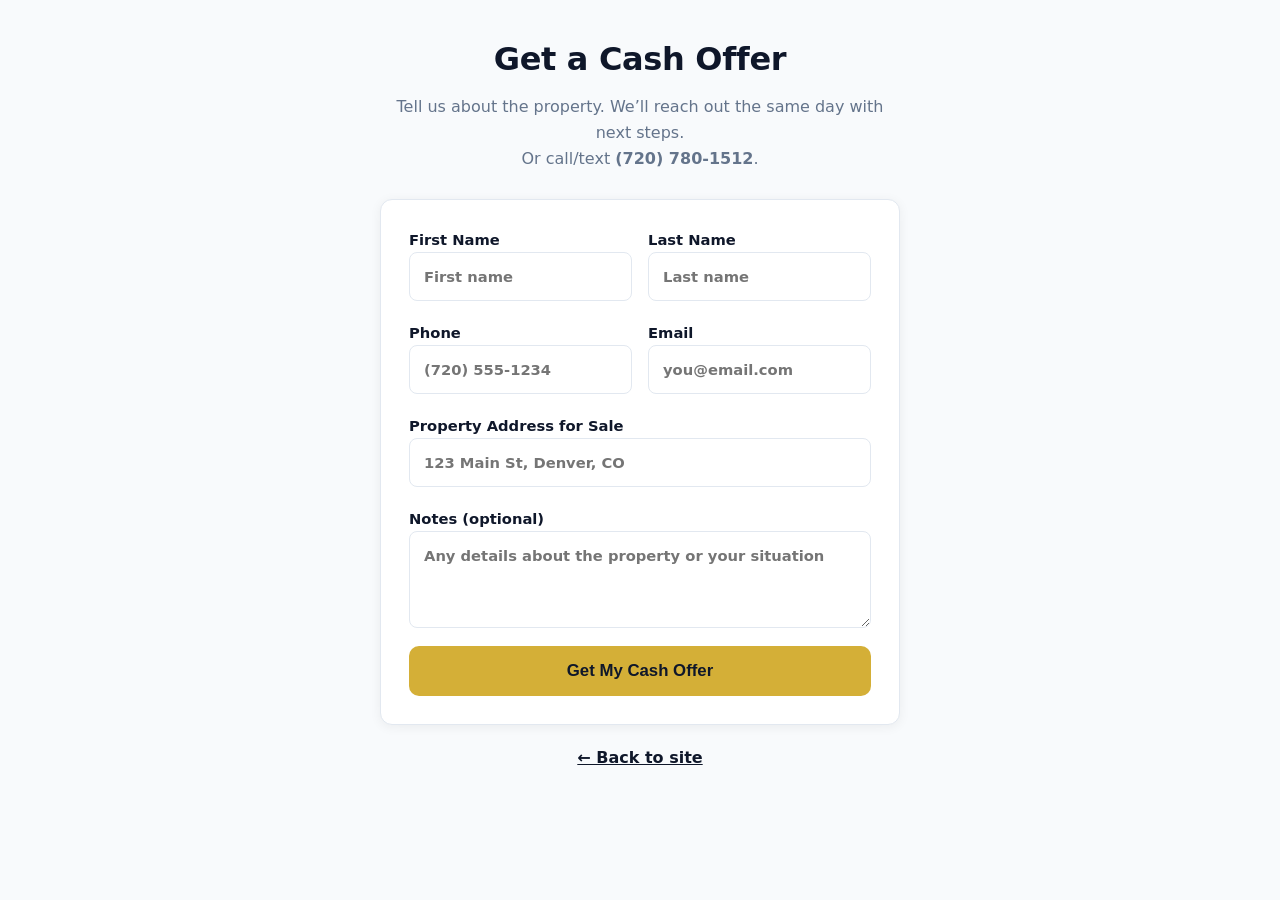
<file: contact.html>
<!DOCTYPE html>
<html lang="en-US">
<head>
<meta charset="UTF-8">
<meta name="viewport" content="width=device-width, initial-scale=1, viewport-fit=cover">
<title>Get a Cash Offer | Nexus Management Solutions</title>
<meta name="description" content="Request a no-obligation cash offer for your Colorado house. Fill out the form with your name, phone, email, and property address.">
<link rel="stylesheet" href="/styles.css">
<style>
body{background:#f8fafc}
.lead-page{max-width:560px;margin:40px auto;padding:0 20px}
.lead-page h1{text-align:center;margin-bottom:8px}
.lead-page p.intro{text-align:center;color:#64748b;margin-bottom:28px}
.lead-form{background:#fff;padding:28px;border-radius:12px;border:1px solid #e2e8f0;box-shadow:0 2px 12px rgba(0,0,0,.06)}
.form-grid{display:grid;gap:16px}
.lead-form label{display:block;font-weight:600;font-size:.92rem;margin-bottom:4px}
.lead-form input,.lead-form textarea{width:100%;padding:12px 14px;border:1px solid #e2e8f0;border-radius:8px;font:inherit;background:#fff}
.lead-form input:focus,.lead-form textarea:focus{outline:2px solid #d4af37;outline-offset:1px;border-color:#d4af37}
.full{grid-column:1/-1}
.btn{display:inline-flex;align-items:center;justify-content:center;min-height:50px;padding:0 24px;border-radius:10px;font-weight:800;text-decoration:none;border:none;cursor:pointer;width:100%;margin-top:8px;background:#d4af37;color:#0f172a;font-size:1.05rem}
.back{text-align:center;margin-top:20px}
.back a{color:#0f172a;font-weight:600}
@media (min-width:640px){.form-grid{grid-template-columns:1fr 1fr}.full{grid-column:1/-1}}
</style>
</head>
<body>
<div class="lead-page">
<h1>Get a Cash Offer</h1>
<p class="intro">Tell us about the property. We’ll reach out the same day with next steps.<br>Or call/text <strong>(720) 780-1512</strong>.</p>
<form action="https://formsubmit.co/chrisinvestor05@gmail.com" method="POST" class="lead-form">
  <input type="hidden" name="_subject" value="New Lead from Nexus Website">
  <input type="hidden" name="_captcha" value="false">
  <input type="hidden" name="_next" value="https://nexus-leads-chrisinvestor05-9546s-projects.vercel.app/?submitted=1">
  <div class="form-grid">
    <label>First Name<input type="text" name="first_name" required placeholder="First name"></label>
    <label>Last Name<input type="text" name="last_name" required placeholder="Last name"></label>
    <label>Phone<input type="tel" name="phone" required placeholder="(720) 555-1234"></label>
    <label>Email<input type="email" name="email" required placeholder="you@email.com"></label>
    <label class="full">Property Address for Sale<input type="text" name="address" required placeholder="123 Main St, Denver, CO"></label>
    <label class="full">Notes (optional)<textarea name="notes" rows="3" placeholder="Any details about the property or your situation"></textarea></label>
  </div>
  <button type="submit" class="btn">Get My Cash Offer</button>
</form>
<p class="back"><a href="/">← Back to site</a></p>
</div>
</body>
</html>
</file>
<file: styles.css>
:root{--navy:#0f172a;--navy2:#1e293b;--gold:#d4af37;--gold2:#c9a227;--bg:#f8fafc;--line:#e2e8f0;--mute:#64748b;--r:12px}
*{box-sizing:border-box}html{scroll-behavior:smooth}
body{margin:0;font:16px/1.6 system-ui,-apple-system,"Segoe UI",Roboto,Arial,sans-serif;color:var(--navy);background:#fff}
img{max-width:100%;height:auto;display:block}a{color:inherit}
h1,h2,h3,h4{line-height:1.2;margin:0 0 .5em;letter-spacing:-.01em}
h2{font-size:clamp(1.5rem,2.6vw,2.1rem)}h3{font-size:1.1rem}
.wrap{max-width:1140px;margin:0 auto;padding:0 20px}.narrow{max-width:760px}
.skip{position:absolute;left:-999px}.skip:focus{left:8px;top:8px;background:#fff;padding:8px;z-index:99}
.topbar{position:sticky;top:0;z-index:50;background:var(--navy);border-bottom:2px solid var(--gold)}
.bar{display:flex;align-items:center;gap:24px;height:64px}
.brand img{height:40px;width:auto}
nav{display:flex;gap:22px;margin-left:auto}nav a{color:#cbd5e1;text-decoration:none;font-size:.92rem;font-weight:500}nav a:hover{color:var(--gold)}
.phone{color:var(--gold);font-weight:800;text-decoration:none;white-space:nowrap;margin-left:auto}nav+.phone{margin-left:0}
.hero{position:relative;color:#fff;background:linear-gradient(100deg,rgba(15,23,42,.96) 0%,rgba(15,23,42,.86) 45%,rgba(15,23,42,.45) 100%),url(/img/hero.jpg) center/cover;padding:88px 0 80px}
.hero-in{max-width:1140px}.hero h1{font-size:clamp(2rem,4.4vw,3.2rem);max-width:20ch;font-weight:800}
.lede{font-size:1.15rem;color:#e2e8f0;max-width:60ch;margin:0 0 28px}
.rating{display:inline-block;background:rgba(212,175,55,.14);border:1px solid rgba(212,175,55,.5);border-radius:99px;padding:4px 14px;font-size:.88rem;margin:0 0 18px}
.stars{color:var(--gold);letter-spacing:2px}
.cta-row{display:flex;flex-wrap:wrap;gap:12px;margin:8px 0}
.btn{display:inline-flex;align-items:center;justify-content:center;min-height:50px;padding:0 24px;border-radius:10px;font-weight:800;text-decoration:none;transition:transform .15s}
.btn:hover{transform:translateY(-1px)}.btn-gold{background:var(--gold);color:var(--navy)}
.btn-ghost{border:2px solid var(--gold);color:var(--gold)}.sec:not(.alt) .btn-ghost,.alt .btn-ghost{color:var(--navy)}
.trust{list-style:none;display:flex;flex-wrap:wrap;gap:8px 22px;padding:0;margin:22px 0 0;font-size:.92rem;color:#cbd5e1}
.trust li:before{content:"\2713  ";color:var(--gold);font-weight:800}
.callout{background:var(--gold);padding:40px 0}.callout h2{margin-bottom:.3em}.callout p{max-width:70ch;margin:0 0 16px}
.chips{list-style:none;padding:0;margin:0;display:flex;flex-wrap:wrap;gap:8px}
.chips li{background:var(--navy);color:#fff;border-radius:99px;padding:6px 14px;font-size:.88rem;font-weight:600}
.sec{padding:72px 0}.alt{background:var(--bg);border-block:1px solid var(--line)}
.sub{color:var(--mute);margin:-4px 0 28px;max-width:65ch}
.gallery{display:grid;grid-template-columns:repeat(4,1fr);gap:14px}
.gallery figure{margin:0;border-radius:var(--r);overflow:hidden;background:#fff;border:1px solid var(--line)}
.gallery figure:first-child{grid-column:span 2;grid-row:span 2}.gallery figure:nth-child(n+6){grid-column:span 2}.gallery figure:nth-child(n+6) img{aspect-ratio:16/9}
.gallery img{aspect-ratio:4/3;object-fit:cover;width:100%}.gallery figure:first-child img{height:calc(100% - 58px);aspect-ratio:auto}
figcaption{padding:8px 12px;font-size:.85rem;display:flex;flex-direction:column}figcaption span{font-size:.7rem;color:var(--mute)}
.steps{list-style:none;padding:0;margin:0 0 28px;display:grid;grid-template-columns:repeat(3,1fr);gap:18px}
.steps li{background:#fff;border:1px solid var(--line);border-radius:var(--r);padding:24px}
.num{display:inline-grid;place-items:center;width:38px;height:38px;border-radius:50%;background:var(--navy);color:var(--gold);font-weight:800;margin-bottom:12px}
.steps p,.card p{margin:0;color:#334155}
.grid{display:grid;grid-template-columns:repeat(3,1fr);gap:16px}
.card{background:#fff;border:1px solid var(--line);border-left:4px solid var(--gold);border-radius:var(--r);padding:20px 22px}
.score{font-size:1.1rem;margin:-6px 0 24px}.score strong{font-size:2rem}
.reviews{display:grid;grid-template-columns:repeat(4,1fr);gap:16px}
.review{margin:0;background:var(--navy);color:#e2e8f0;border-radius:var(--r);padding:22px}
.review p{margin:.4em 0 1em;color:#fff}.review footer{font-size:.85rem;color:var(--gold)}
.about{display:grid;grid-template-columns:96px 1fr;gap:28px;align-items:start}.about p{max-width:72ch}
.post .meta,.meta{color:var(--mute);font-size:.88rem}.post h3 a{text-decoration:none}.more{font-weight:700;color:var(--gold2)}
details{border-bottom:1px solid var(--line);padding:14px 0}summary{cursor:pointer;list-style:none}summary h3{display:inline;font-size:1.05rem}
summary::after{content:"+";float:right;color:var(--gold2);font-weight:800}details[open] summary::after{content:"\2212"}details p{margin:.6em 0 0;color:#334155}
.final{background:var(--navy);color:#fff;text-align:center;padding:64px 0}.final .cta-row{justify-content:center}.final p{color:#cbd5e1}
.foot{background:#0b1222;color:#94a3b8;padding:36px 0 40px;font-size:.92rem}.foot a{color:var(--gold)}.foot img{height:32px;width:auto;margin-bottom:10px}.small{font-size:.78rem}
.prose h1{font-size:clamp(1.8rem,4vw,2.6rem)}.prose h2{font-size:1.5rem;margin-top:1.4em}.prose a{color:var(--gold2)}.prose .btn{color:var(--navy)}
@media (max-width:960px){nav{display:none}.gallery{grid-template-columns:repeat(2,1fr)}.grid,.reviews{grid-template-columns:repeat(2,1fr)}.steps{grid-template-columns:1fr}}
@media (max-width:600px){.sec{padding:52px 0}.gallery,.grid,.reviews{grid-template-columns:1fr}.gallery figure:first-child,.gallery figure:nth-child(n+6){grid-column:auto;grid-row:auto}.gallery figure:first-child img{height:auto;aspect-ratio:4/3}.about{grid-template-columns:1fr}.about-mark{width:64px}.hero{padding:56px 0 52px}.btn{width:100%}}

/* Lead form */
.lead-form{max-width:560px;margin:24px auto 0}
.form-grid{display:grid;gap:16px}
.lead-form label{display:block;font-weight:600;font-size:.92rem;margin-bottom:4px}
.lead-form input,.lead-form textarea{width:100%;padding:12px 14px;border:1px solid var(--line);border-radius:8px;font:inherit;background:#fff}
.lead-form input:focus,.lead-form textarea:focus{outline:2px solid var(--gold);outline-offset:1px;border-color:var(--gold)}
.lead-form button{width:100%;margin-top:8px}
@media (min-width:640px){.form-grid{grid-template-columns:1fr 1fr}.full{grid-column:1/-1}}
.full{grid-column:1/-1}
</file>
